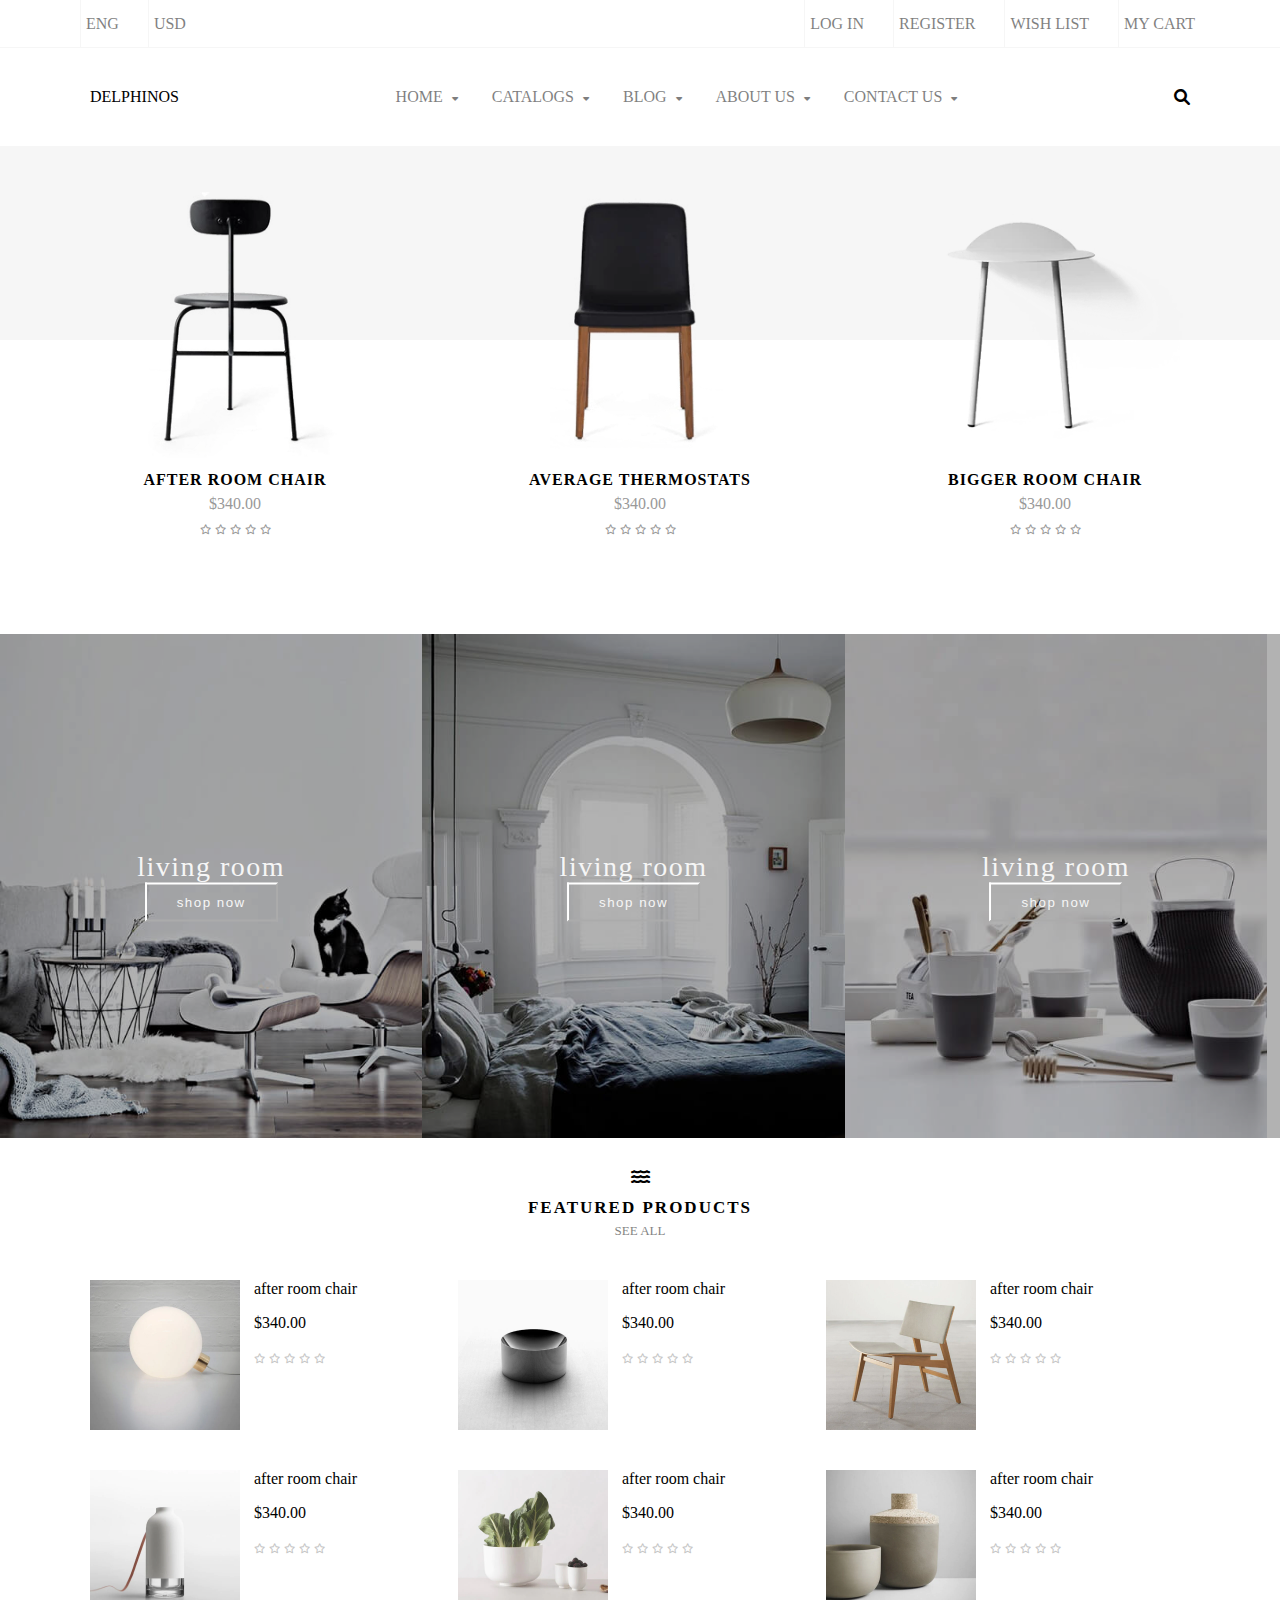
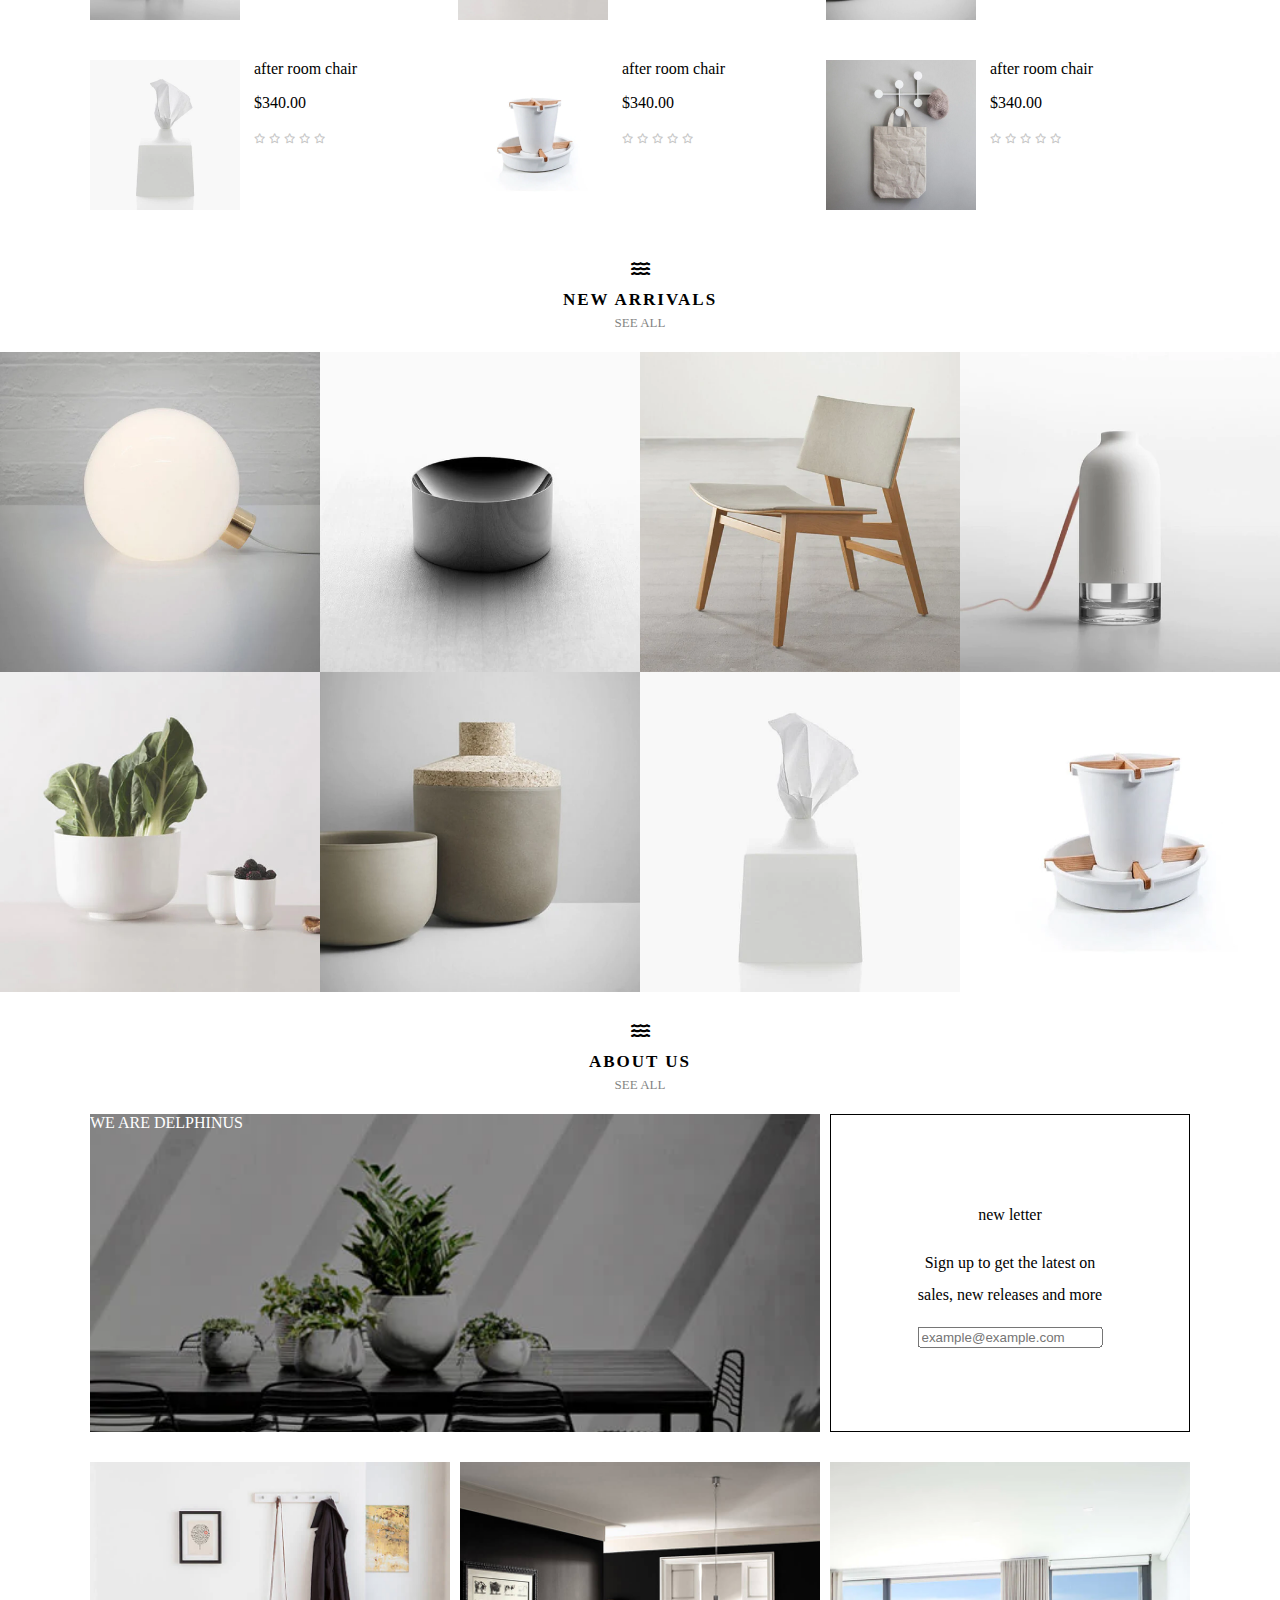
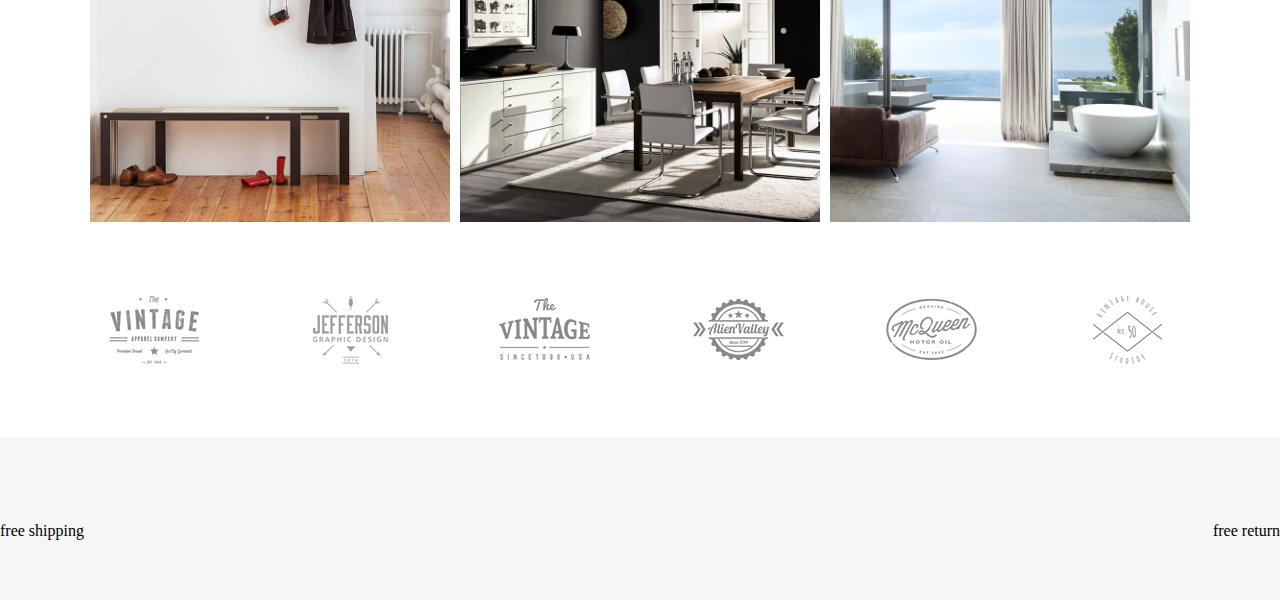
<file: index.html>
<html>
    <head>
        <title>Delphinos</title>
        <link rel="stylesheet" href="assets/css/style.css"/>
    </head>
    <body>
        <div class="top-header">
                <div class="container">
                    <div class="header">
                        <ul>
                        <li><a class="left" href="#">eng</a></li>
                        <li><a href="#">usd</a></li>
                        </ul>
                        <ul class="right">
                        <li><a href="#">log in</a></li>
                        <li><a href="#">register</a></li>
                        <li><a href="#">wish list</a></li>
                        <li><a href="#">my cart</a></li>
                        </ul>
                    </div>
                </div>
        </div>
        <div class="second-header">
            <div class="container-content">
                <div class="bottom-header">
                    <div class="logo">
                    delphinos
                    </div>
                    <div class="menu">
                    <ul>
                        <li><a href="#">home <i class="fa-solid fa-caret-down"></i></a></li>
                        <li><a href="#">catalogs <i class="fa-solid fa-caret-down"></i></a></li>
                        <li><a href="#">blog <i class="fa-solid fa-caret-down"></i></a></li>
                        <li><a href="#">about us <i class="fa-solid fa-caret-down"></i></a></li>
                        <li><a href="#">contact us <i class="fa-solid fa-caret-down"></i></a></li>
                    </ul>
                    </div>
                    <div class="search-icon">
                    <i class="fa-solid fa-magnifying-glass"></i>
                    </div>
                </div>
            </div>
        </div>
        <div class="hero">
            <div class="container">
                <div class="hero-slider">
                    <div class="hero-pictures">
                        <img src="assets/images/products_slider_product_1.webp"/>
                        <div class="hero-price">
                            <span>after room chair</span>
                            <p>$340.00</p>
                            <i class="fa-regular fa-star"></i>
                            <i class="fa-regular fa-star"></i>
                            <i class="fa-regular fa-star"></i>
                            <i class="fa-regular fa-star"></i>
                            <i class="fa-regular fa-star"></i>
                        </div>
                    </div>
                    <div class="hero-pictures">
                        <img src="assets/images/products_slider_product_2.webp"/>
                        <div class="hero-price">
                            <span>average thermostats</span>
                            <p>$340.00</p>
                            <i class="fa-regular fa-star"></i>
                            <i class="fa-regular fa-star"></i>
                            <i class="fa-regular fa-star"></i>
                            <i class="fa-regular fa-star"></i>
                            <i class="fa-regular fa-star"></i>
                        </div>
                    </div>
                    <div class="hero-pictures">
                        <img src="assets/images/products_slider_product_3.webp"/>
                        <div class="hero-price">
                            <span>bigger room chair</span>
                            <p>$340.00</p>
                            <i class="fa-regular fa-star"></i>
                            <i class="fa-regular fa-star"></i>
                            <i class="fa-regular fa-star"></i>
                            <i class="fa-regular fa-star"></i>
                            <i class="fa-regular fa-star"></i>
                        </div>
                    </div>
                </div>
            </div>
        </div>
        <div class="rooms">
            <div class="left-room">
                <div class="description">
                    <span>living room</span>
                    <br>
                    <button class="shop-now">shop now</button>
                </div>
            </div>
            <div class="center-room">
                <div class="description">
                <span>living room</span>
                <br>
                <button class="shop-now">shop now</button>
                </div>
            </div>
            <div class="right-room">
                <div class="description">
                <span>living room</span>
                <br>
                <button class="shop-now">shop now</button>
                </div>
            </div>
        </div>
        <div class="wave">
            <i class="fa-solid fa-water"></i>
            <span>FEATURED PRODUCTS</span>
            <a href="#">see all</a>
        </div>
        <div class="photo-gallery">
            <div class="container-content">
                <div class="gallery">
                    <a href="#"><img src="assets/images/product-1_grande.webp"/></a>
                    <div class="hero-price price">
                        <span>after room chair</span>
                        <p>$340.00</p>
                        <i class="fa-regular fa-star"></i>
                        <i class="fa-regular fa-star"></i>
                        <i class="fa-regular fa-star"></i>
                        <i class="fa-regular fa-star"></i>
                        <i class="fa-regular fa-star"></i>
                    </div>
                    <a href="#"><img src="assets/images/product-2_grande.webp"/></a>
                    <div class="hero-price price">
                        <span>after room chair</span>
                        <p>$340.00</p>
                        <i class="fa-regular fa-star"></i>
                        <i class="fa-regular fa-star"></i>
                        <i class="fa-regular fa-star"></i>
                        <i class="fa-regular fa-star"></i>
                        <i class="fa-regular fa-star"></i>
                    </div>
                    <a href="#"><img src="assets/images/product-3_1b0b33c4-fd7d-483f-8a23-57a7a8088d96_grande.webp"/></a>
                    <div class="hero-price price">
                        <span>after room chair</span>
                        <p>$340.00</p>
                        <i class="fa-regular fa-star"></i>
                        <i class="fa-regular fa-star"></i>
                        <i class="fa-regular fa-star"></i>
                        <i class="fa-regular fa-star"></i>
                        <i class="fa-regular fa-star"></i>
                    </div>
                    <a href="#"><img src="assets/images/product-4_grande.webp"/></a>
                    <div class="hero-price price">
                        <span>after room chair</span>
                        <p>$340.00</p>
                        <i class="fa-regular fa-star"></i>
                        <i class="fa-regular fa-star"></i>
                        <i class="fa-regular fa-star"></i>
                        <i class="fa-regular fa-star"></i>
                        <i class="fa-regular fa-star"></i>
                    </div>
                    <a href="#"><img src="assets/images/product-5_grande.webp"/></a>
                    <div class="hero-price price">
                        <span>after room chair</span>
                        <p>$340.00</p>
                        <i class="fa-regular fa-star"></i>
                        <i class="fa-regular fa-star"></i>
                        <i class="fa-regular fa-star"></i>
                        <i class="fa-regular fa-star"></i>
                        <i class="fa-regular fa-star"></i>
                    </div>
                    <a href="#"><img src="assets/images/product-6_74d45e70-77e6-4a41-934e-0b4c05c765b9_grande.webp"/></a>
                    <div class="hero-price price">
                        <span>after room chair</span>
                        <p>$340.00</p>
                        <i class="fa-regular fa-star"></i>
                        <i class="fa-regular fa-star"></i>
                        <i class="fa-regular fa-star"></i>
                        <i class="fa-regular fa-star"></i>
                        <i class="fa-regular fa-star"></i>
                    </div>
                    <a href="#"><img src="assets/images/product-7_grande.webp"/></a>
                    <div class="hero-price price">
                        <span>after room chair</span>
                        <p>$340.00</p>
                        <i class="fa-regular fa-star"></i>
                        <i class="fa-regular fa-star"></i>
                        <i class="fa-regular fa-star"></i>
                        <i class="fa-regular fa-star"></i>
                        <i class="fa-regular fa-star"></i>
                    </div>
                    <a href="#"><img src="assets/images/product-9_469d705d-2f43-4fe1-938d-5557a1f18954_grande.webp"/></a>
                    <div class="hero-price price">
                        <span>after room chair</span>
                        <p>$340.00</p>
                        <i class="fa-regular fa-star"></i>
                        <i class="fa-regular fa-star"></i>
                        <i class="fa-regular fa-star"></i>
                        <i class="fa-regular fa-star"></i>
                        <i class="fa-regular fa-star"></i>
                    </div>
                    <a href="#"><img src="assets/images/product-10_grande.webp"/></a>
                    <div class="hero-price price">
                        <span>after room chair</span>
                        <p>$340.00</p>
                        <i class="fa-regular fa-star"></i>
                        <i class="fa-regular fa-star"></i>
                        <i class="fa-regular fa-star"></i>
                        <i class="fa-regular fa-star"></i>
                        <i class="fa-regular fa-star"></i>
                    </div>
                </div>
            </div>
        </div>
        <div class="wave">
            <i class="fa-solid fa-water"></i>
            <span>NEW ARRIVALS</span>
            <a href="#">see all</a>
        </div>
        <div class="arrival">
            <img src="assets/images/product-1_grande.webp"/>
            <img src="assets/images/product-2_grande.webp"/>
            <img src="assets/images/product-3_1b0b33c4-fd7d-483f-8a23-57a7a8088d96_grande.webp"/>
            <img src="assets/images/product-4_grande.webp"/>
            <img src="assets/images/product-5_grande.webp"/>
            <img src="assets/images/product-6_74d45e70-77e6-4a41-934e-0b4c05c765b9_grande.webp"/>
            <img src="assets/images/product-7_grande.webp"/>
            <img src="assets/images/product-9_469d705d-2f43-4fe1-938d-5557a1f18954_grande.webp"/>
        </div>
        <div class="wave">
            <i class="fa-solid fa-water"></i>
            <span>about us</span>
            <a href="#">see all</a>
        </div>
        <div class="about-us">
            <div class="container-content">
                <div class="delphinus">
                    <div class="left-del">
                        WE ARE DELPHINUS
                    </div>
                    <div class="right-del">
                        <div class="text">
                            <span>new letter</span>
                            <p>Sign up to get the latest on sales, new releases and more</p>
                            <input type="text" id="email" name="email" placeholder="example@example.com">
                        </div>
                    </div>
                </div>
                <div class="three">
                    <img src="assets/images/interactive_banner_v2_image_1.webp"/>
                    <img src="assets/images/interactive_banner_v2_image_2.jpg"/>
                    <img src="assets/images/interactive_banner_v2_image_3.webp"/>
                </div>
            </div>
        </div>
        <div class="logos">
            <div class="container-content">
                <div class="flex-logos">
                  <img src="assets/images/brand_carousel_v1_1.webp"/>
                  <img src="assets/images/brand_carousel_v1_2.webp"/>
                  <img src="assets/images/brand_carousel_v1_3.webp"/>
                  <img src="assets/images/brand_carousel_v1_4.webp"/>
                  <img src="assets/images/brand_carousel_v1_5.webp"/>
                  <img src="assets/images/brand_carousel_v1_6.webp"/>
                </div>
            </div>
        </div>
        <div class="free">
            <div class="left-free">
                free shipping
            </div>
            <div class="right-free">
                free return
            </div>
        </div>
    </body>
</html>
</file>
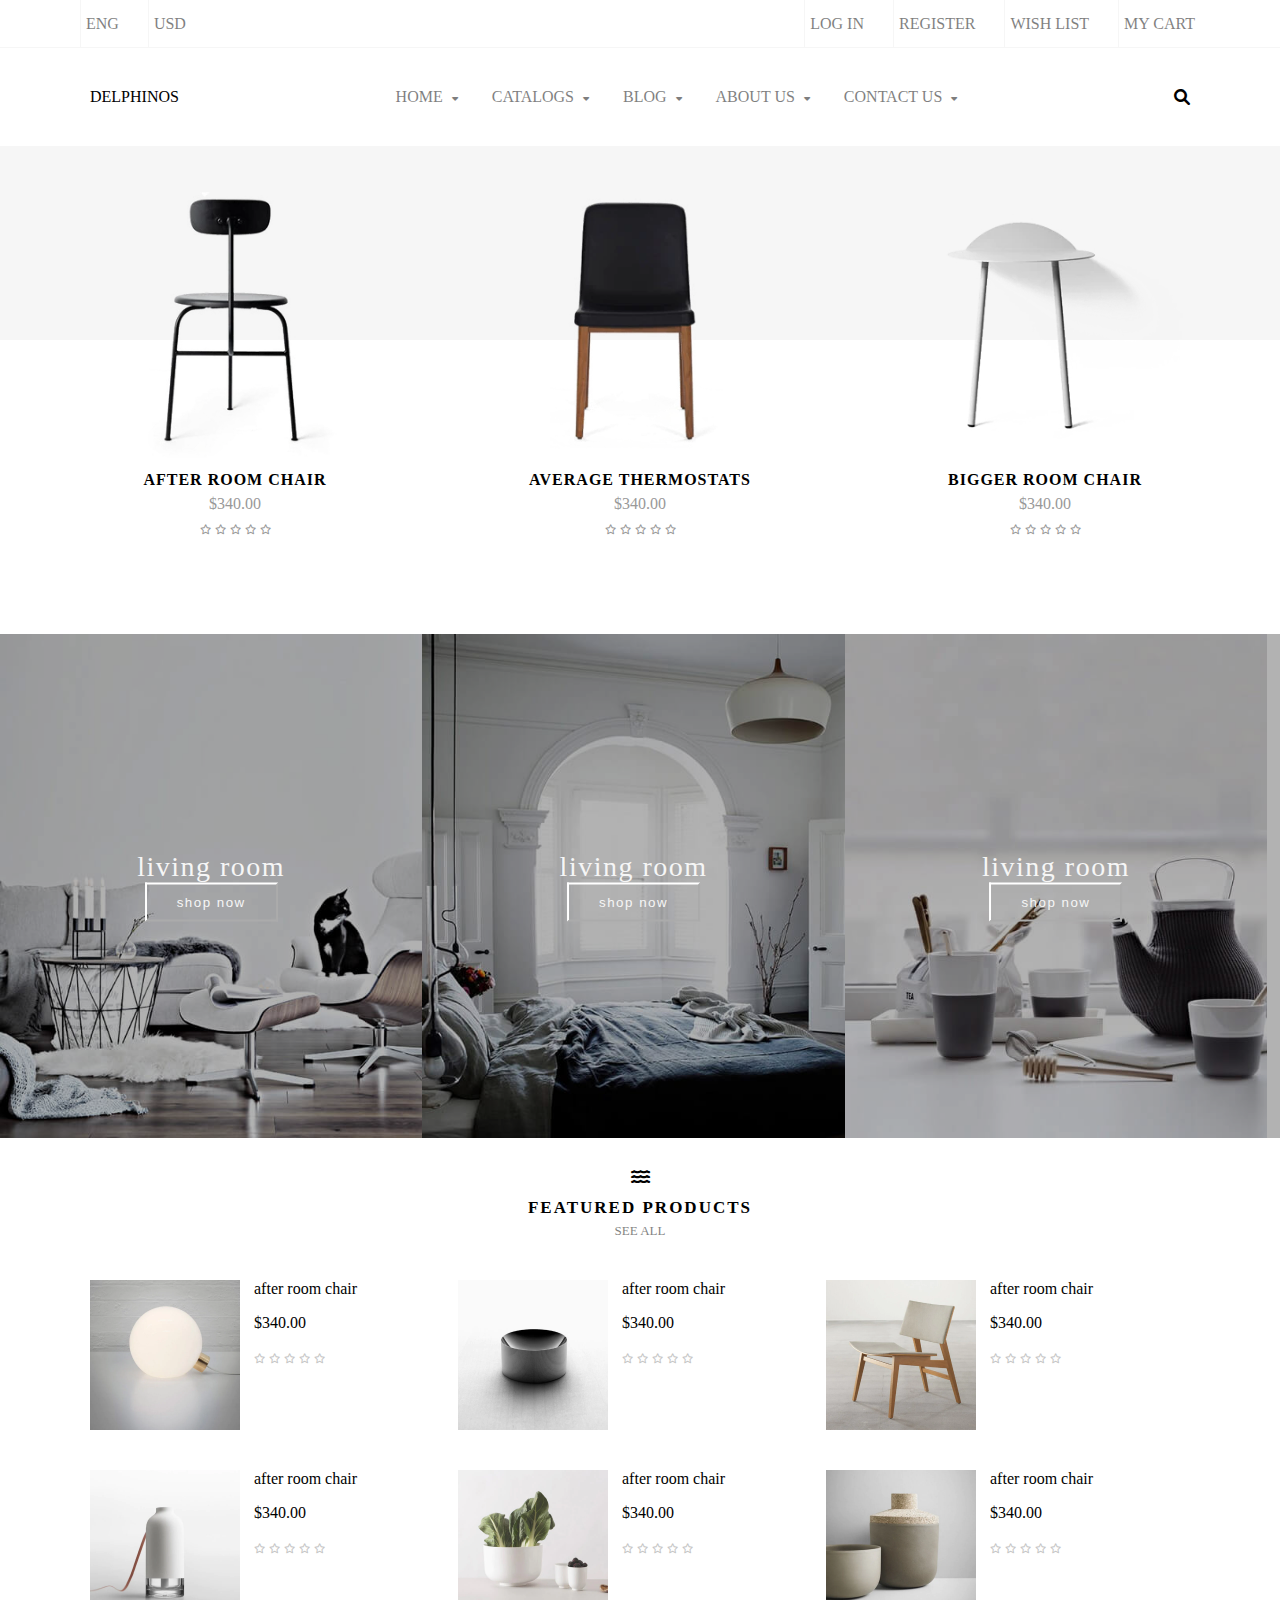
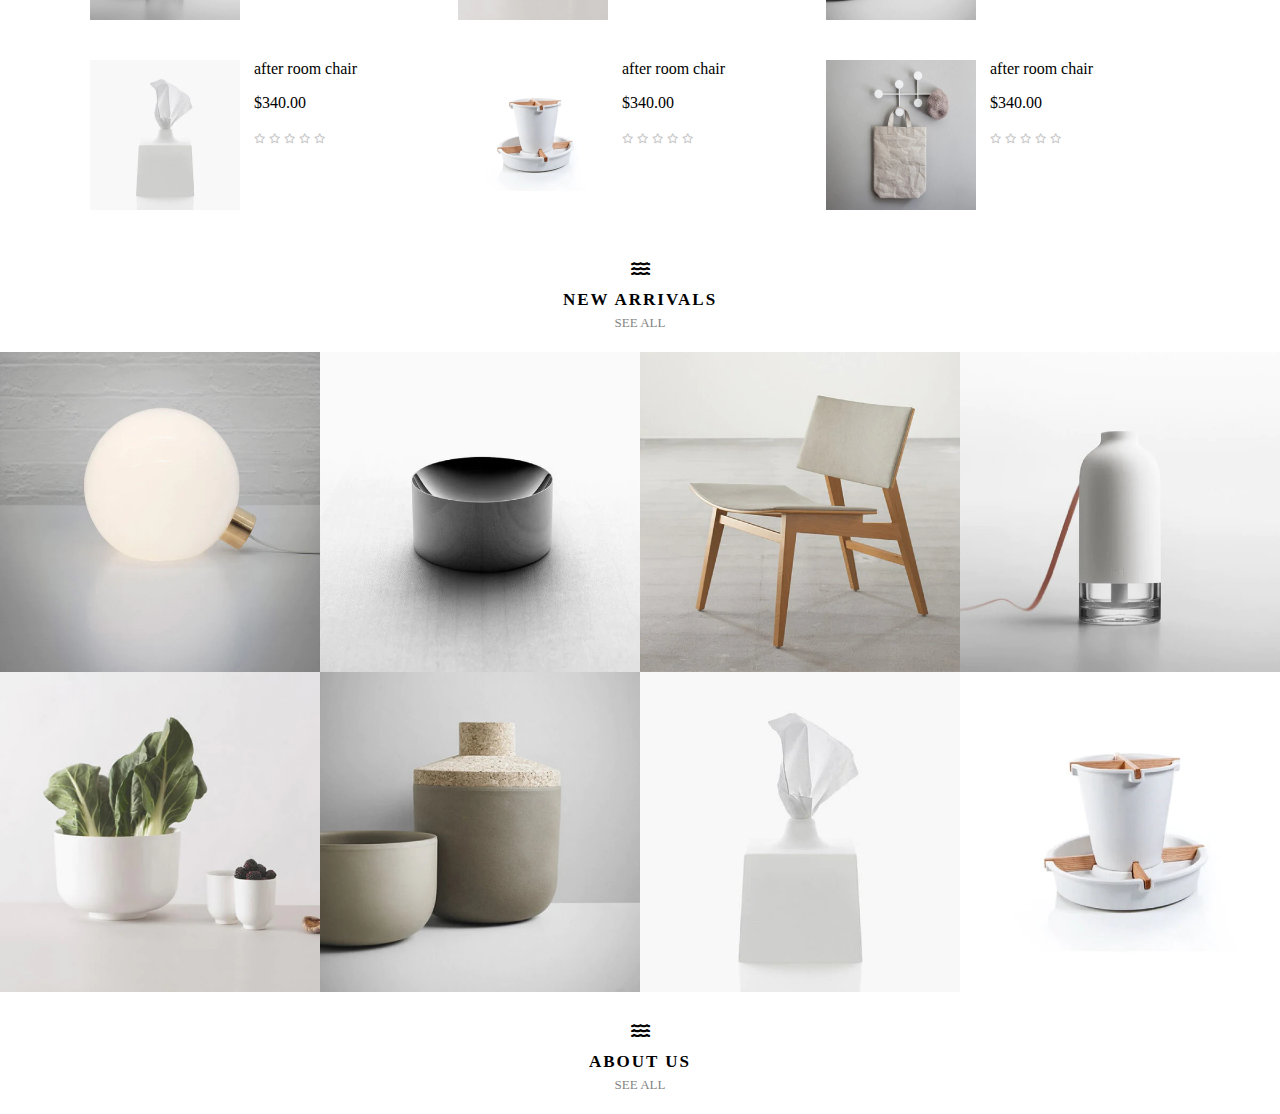
<file: index copy.html>
<html>
    <head>
        <title>Delphinos</title>
        <link rel="stylesheet" href="assets/css/style.css"/>
    </head>
    <body>
        <div class="top-header">
                <div class="container">
                    <div class="header">
                        <ul>
                        <li><a class="left" href="#">eng</a></li>
                        <li><a href="#">usd</a></li>
                        </ul>
                        <ul class="right">
                        <li><a href="#">log in</a></li>
                        <li><a href="#">register</a></li>
                        <li><a href="#">wish list</a></li>
                        <li><a href="#">my cart</a></li>
                        </ul>
                    </div>
                </div>
        </div>
        <div class="second-header">
            <div class="container-content">
                <div class="bottom-header">
                    <div class="logo">
                    delphinos
                    </div>
                    <div class="menu">
                    <ul>
                        <li><a href="#">home <i class="fa-solid fa-caret-down"></i></a></li>
                        <li><a href="#">catalogs <i class="fa-solid fa-caret-down"></i></a></li>
                        <li><a href="#">blog <i class="fa-solid fa-caret-down"></i></a></li>
                        <li><a href="#">about us <i class="fa-solid fa-caret-down"></i></a></li>
                        <li><a href="#">contact us <i class="fa-solid fa-caret-down"></i></a></li>
                    </ul>
                    </div>
                    <div class="search-icon">
                    <i class="fa-solid fa-magnifying-glass"></i>
                    </div>
                </div>
            </div>
        </div>
        <div class="hero">
            <div class="container">
                <div class="hero-slider">
                    <div class="hero-pictures">
                        <img src="assets/images/products_slider_product_1.webp"/>
                        <div class="hero-price">
                            <span>after room chair</span>
                            <p>$340.00</p>
                            <i class="fa-regular fa-star"></i>
                            <i class="fa-regular fa-star"></i>
                            <i class="fa-regular fa-star"></i>
                            <i class="fa-regular fa-star"></i>
                            <i class="fa-regular fa-star"></i>
                        </div>
                    </div>
                    <div class="hero-pictures">
                        <img src="assets/images/products_slider_product_2.webp"/>
                        <div class="hero-price">
                            <span>average thermostats</span>
                            <p>$340.00</p>
                            <i class="fa-regular fa-star"></i>
                            <i class="fa-regular fa-star"></i>
                            <i class="fa-regular fa-star"></i>
                            <i class="fa-regular fa-star"></i>
                            <i class="fa-regular fa-star"></i>
                        </div>
                    </div>
                    <div class="hero-pictures">
                        <img src="assets/images/products_slider_product_3.webp"/>
                        <div class="hero-price">
                            <span>bigger room chair</span>
                            <p>$340.00</p>
                            <i class="fa-regular fa-star"></i>
                            <i class="fa-regular fa-star"></i>
                            <i class="fa-regular fa-star"></i>
                            <i class="fa-regular fa-star"></i>
                            <i class="fa-regular fa-star"></i>
                        </div>
                    </div>
                </div>
            </div>
        </div>
        <div class="rooms">
            <div class="left-room">
                <div class="description">
                    <span>living room</span>
                    <br>
                    <button class="shop-now">shop now</button>
                </div>
            </div>
            <div class="center-room">
                <div class="description">
                <span>living room</span>
                <br>
                <button class="shop-now">shop now</button>
                </div>
            </div>
            <div class="right-room">
                <div class="description">
                <span>living room</span>
                <br>
                <button class="shop-now">shop now</button>
                </div>
            </div>
        </div>
        <div class="wave">
            <i class="fa-solid fa-water"></i>
            <span>FEATURED PRODUCTS</span>
            <a href="#">see all</a>
        </div>
        <div class="photo-gallery">
            <div class="container-content">
                <div class="gallery">
                    <a href="#"><img src="assets/images/product-1_grande.webp"/></a>
                    <div class="hero-price price">
                        <span>after room chair</span>
                        <p>$340.00</p>
                        <i class="fa-regular fa-star"></i>
                        <i class="fa-regular fa-star"></i>
                        <i class="fa-regular fa-star"></i>
                        <i class="fa-regular fa-star"></i>
                        <i class="fa-regular fa-star"></i>
                    </div>
                    <a href="#"><img src="assets/images/product-2_grande.webp"/></a>
                    <div class="hero-price price">
                        <span>after room chair</span>
                        <p>$340.00</p>
                        <i class="fa-regular fa-star"></i>
                        <i class="fa-regular fa-star"></i>
                        <i class="fa-regular fa-star"></i>
                        <i class="fa-regular fa-star"></i>
                        <i class="fa-regular fa-star"></i>
                    </div>
                    <a href="#"><img src="assets/images/product-3_1b0b33c4-fd7d-483f-8a23-57a7a8088d96_grande.webp"/></a>
                    <div class="hero-price price">
                        <span>after room chair</span>
                        <p>$340.00</p>
                        <i class="fa-regular fa-star"></i>
                        <i class="fa-regular fa-star"></i>
                        <i class="fa-regular fa-star"></i>
                        <i class="fa-regular fa-star"></i>
                        <i class="fa-regular fa-star"></i>
                    </div>
                    <a href="#"><img src="assets/images/product-4_grande.webp"/></a>
                    <div class="hero-price price">
                        <span>after room chair</span>
                        <p>$340.00</p>
                        <i class="fa-regular fa-star"></i>
                        <i class="fa-regular fa-star"></i>
                        <i class="fa-regular fa-star"></i>
                        <i class="fa-regular fa-star"></i>
                        <i class="fa-regular fa-star"></i>
                    </div>
                    <a href="#"><img src="assets/images/product-5_grande.webp"/></a>
                    <div class="hero-price price">
                        <span>after room chair</span>
                        <p>$340.00</p>
                        <i class="fa-regular fa-star"></i>
                        <i class="fa-regular fa-star"></i>
                        <i class="fa-regular fa-star"></i>
                        <i class="fa-regular fa-star"></i>
                        <i class="fa-regular fa-star"></i>
                    </div>
                    <a href="#"><img src="assets/images/product-6_74d45e70-77e6-4a41-934e-0b4c05c765b9_grande.webp"/></a>
                    <div class="hero-price price">
                        <span>after room chair</span>
                        <p>$340.00</p>
                        <i class="fa-regular fa-star"></i>
                        <i class="fa-regular fa-star"></i>
                        <i class="fa-regular fa-star"></i>
                        <i class="fa-regular fa-star"></i>
                        <i class="fa-regular fa-star"></i>
                    </div>
                    <a href="#"><img src="assets/images/product-7_grande.webp"/></a>
                    <div class="hero-price price">
                        <span>after room chair</span>
                        <p>$340.00</p>
                        <i class="fa-regular fa-star"></i>
                        <i class="fa-regular fa-star"></i>
                        <i class="fa-regular fa-star"></i>
                        <i class="fa-regular fa-star"></i>
                        <i class="fa-regular fa-star"></i>
                    </div>
                    <a href="#"><img src="assets/images/product-9_469d705d-2f43-4fe1-938d-5557a1f18954_grande.webp"/></a>
                    <div class="hero-price price">
                        <span>after room chair</span>
                        <p>$340.00</p>
                        <i class="fa-regular fa-star"></i>
                        <i class="fa-regular fa-star"></i>
                        <i class="fa-regular fa-star"></i>
                        <i class="fa-regular fa-star"></i>
                        <i class="fa-regular fa-star"></i>
                    </div>
                    <a href="#"><img src="assets/images/product-10_grande.webp"/></a>
                    <div class="hero-price price">
                        <span>after room chair</span>
                        <p>$340.00</p>
                        <i class="fa-regular fa-star"></i>
                        <i class="fa-regular fa-star"></i>
                        <i class="fa-regular fa-star"></i>
                        <i class="fa-regular fa-star"></i>
                        <i class="fa-regular fa-star"></i>
                    </div>
                </div>
            </div>
        </div>
        <div class="wave">
            <i class="fa-solid fa-water"></i>
            <span>NEW ARRIVALS</span>
            <a href="#">see all</a>
        </div>
        <div class="arrival">
            <img src="assets/images/product-1_grande.webp"/>
            <img src="assets/images/product-2_grande.webp"/>
            <img src="assets/images/product-3_1b0b33c4-fd7d-483f-8a23-57a7a8088d96_grande.webp"/>
            <img src="assets/images/product-4_grande.webp"/>
            <img src="assets/images/product-5_grande.webp"/>
            <img src="assets/images/product-6_74d45e70-77e6-4a41-934e-0b4c05c765b9_grande.webp"/>
            <img src="assets/images/product-7_grande.webp"/>
            <img src="assets/images/product-9_469d705d-2f43-4fe1-938d-5557a1f18954_grande.webp"/>
        </div>
        <div class="wave">
            <i class="fa-solid fa-water"></i>
            <span>about us</span>
            <a href="#">see all</a>
        </div>
    </body>
</html>
</file>
<file: assets/css/style.css>
@import "reset.css";
@import "fontawesome.css";
@import "all.css";

.container{
    width: 1140px;
    margin: 0 auto;
}
.container-full {
    width: 100%;
    padding: 0 40px;
}

.container-content {
    width: 1100px;
    margin: 0 auto;
}
*{
    box-sizing: border-box;
}
.top-header{
    border-bottom: 1px solid #f6f6f6;
}
.header{
    display: flex;
    justify-content: space-between;
}
.header ul{
    text-transform: uppercase;
}
.header ul li{
    display: inline-block;
    margin: 0 10px;
    border-left: 1px solid #f6f6f6;
}
.header ul li a{
    color: #000;
    opacity: 50%;
    transition: all .5s;
    line-height: 47px;
    margin: 5px;
}
.header ul li a:hover{
    opacity: 100%;
}
.bottom-header{
    display: flex;
    justify-content: space-between;
    align-items: center;
    padding: 40px 0;
    text-transform: uppercase;
}
.bottom-header .menu ul li{
    display: inline-block;
    margin: 0 15px;
}
.bottom-header .menu ul li a{
    color: #000;
    opacity: 50%;
    transition: all .5s;
}
.bottom-header .menu ul li i{
    font-size: 10px;
    margin-left: 5px;
}
.bottom-header .menu ul li a:hover{
    opacity: 100%;
}
.hero{
    position: relative;
}
.hero::after{
    content: "";
    width: 100%;
    height: 50%;
    position: absolute;
    background: #f6f6f6;
    top: 0;
    left: 0;   
}
.hero-slider{
    margin: 0 auto;
    display: flex;
    justify-content: space-between;
}

.hero-pictures{
    position: relative;
    z-index: 10;
}
.hero-pictures img{
    width: 330px;
}
.hero-pictures .hero-price{
    text-align: center;
    line-height: .5;
}
.hero-pictures .hero-price span{
    font-size: 16px;
    font-weight: 700;
    letter-spacing: 1;
    text-transform: uppercase;
}
.hero-pictures .hero-price p{
    color: #999;
}
.hero-pictures .hero-price i{
    font-size: 10px;
    color: #999;
}
.rooms img{
    width: 33%;
}
.rooms {
    display: flex;
    margin-top: 100px;
    position: relative;
}
.rooms::after{
    content: "";
    position: absolute;
    background: rgba(0, 0, 0, 0.301);
    inset: 0;
}
.rooms .left-room{
    background: url(../images/collection_carousel_background_1.jpg);
    background-size: cover;
    height: 56vh;
    width: 33%;
    position: relative;
}
.rooms .center-room{
    background: url(../images/collection_carousel_background_2.jpg);
    background-size: cover;
    height: 56vh;
    width: 33%;
    position: relative;
}
.rooms .right-room{
    background: url(../images/collection_carousel_background_3.jpg);
    background-size: cover;
    height: 56vh;
    width: 33%;
    position: relative;
}
.description{
    text-align: center;
    position: absolute;
    left: 50%;
    top: 50%;
    transform: translate(-50% , -50%);
    color: #f6f6f6;
    z-index: 3;
    font-size: 28px;
    font-weight: 500;
    letter-spacing: 1.5;
}

.shop-now{
    background: none;
    color: #f6f6f6;
    border-color: #fff;
    padding: 10px 30px;
    letter-spacing: 1.5;
}
.wave{
    display: flex;
    flex-direction: column;
    justify-content: center;
    align-items: center;
    line-height: 1.5;
    text-transform: uppercase;
    margin: 20px 0;
}
.wave span{
    letter-spacing: 2;
    font-size: 17px;
    font-weight: 600;
}
.wave i{
    margin: 10px 0;
    font-size: 17px;
}
.wave a{
    color: #000;
    opacity: 50%;
    transition: all .5s;
    font-size:13px ;
}
.wave a:hover{
    opacity: 100%;
}
.gallery{
    display: flex;
    flex-direction: row;
    justify-content: space-between;
    flex-wrap: wrap;
}
.gallery img{
    width: 150px;
}
.price{
    width: 200px;
    margin:20px 0 0 10px;
}
.price i{
    font-size: 10px;
    color: #c6c6c6;
}
.gallery img{
    margin:20px 0;
}
.arrival{
    display: flex;
    flex-wrap: wrap;
    justify-content: center;
}
.arrival img{
    width:25% ;
}
.delphinus{
    margin-bottom: 30px;
    display: flex;
    justify-content: space-between;
    flex-wrap: wrap;
}
.about-us .container-content .delphinus .left-del{
    background: url(../images/about_us_newsletter_about_background.webp);
    background-size: cover;
    width: 730px;
    height: 318px;
    background-position: center 550px;
    color: #fff;
}
.about-us .container-content .delphinus .right-del{
    width: 360px;
    text-align: center;
    line-height:2;
    border: 1px solid #000;
    position: relative;
}

.about-us .container-content .delphinus .right-del .text{
    position: absolute;
    left: 50%;
    top: 50%;
    transform: translate(-50% , -50%);
}
.about-us .container-content .three img{
    width: 360px;
}
.about-us .container-content .three{
    display: flex;
    justify-content: space-between;
    margin-bottom: 30px;
}
.flex-logos {
    display: flex;
    justify-content: space-between;
    margin: 60px 0;
}
.free
{
    background-color: #f6f6f6;
    display: flex;
    padding: 85px 0 60px 0;
    justify-content: space-between;
}
</file>
